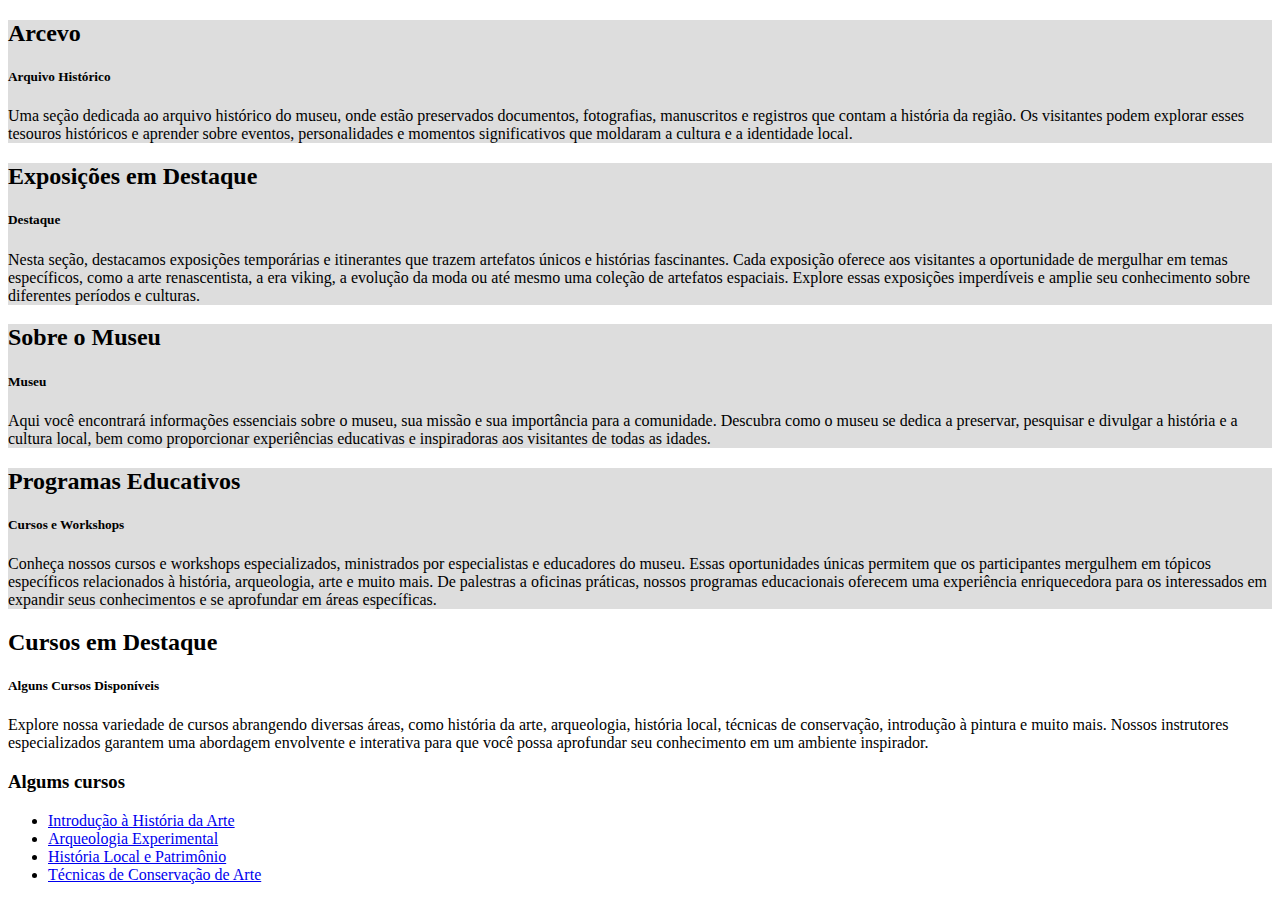
<file: paginaacervo/acervo.html>
<!doctype html>
<html lang="pt-BR">

<head>
  <meta charset="utf-8">
  <meta name="viewport" content="width=device-width, initial-scale=1">
  <title> </title>
  <link href="https://cdn.jsdelivr.net/npm/bootstrap@5.3.0-alpha1/dist/css/bootstrap.min.css" rel="stylesheet"
    integrity="sha384-GLhlTQ8iRABdZLl6O3oVMWSktQOp6b7In1Zl3/Jr59b6EGGoI1aFkw7cmDA6j6gD" crossorigin="anonymous">
</head>
<style>
  .bg-CinzaClaro {
    background-color: #ddd;
  }
</style>

<body>
  <div class="container mt-1">
    <div class="row">
      <div class="col-sm-8">
        <div class="rounded p-2 mb-3 bg-CinzaClaro">
          <h2>Arcevo</h2>
          <h5>Arquivo Histórico</h5>
          <p>Uma seção dedicada ao arquivo histórico do museu, onde estão preservados documentos, fotografias, manuscritos e registros que contam a história da região. Os visitantes podem explorar esses tesouros históricos e aprender sobre eventos, personalidades e momentos significativos que moldaram a cultura e a identidade local.</p>
        </div>
        <div class="rounded p-2 mb-3 bg-CinzaClaro">
          <h2>Exposições em Destaque</h2>
          <h5>Destaque</h5>
          <p>Nesta seção, destacamos exposições temporárias e itinerantes que trazem artefatos únicos e histórias fascinantes. Cada exposição oferece aos visitantes a oportunidade de mergulhar em temas específicos, como a arte renascentista, a era viking, a evolução da moda ou até mesmo uma coleção de artefatos espaciais. Explore essas exposições imperdíveis e amplie seu conhecimento sobre diferentes períodos e culturas.</p>
        </div>
        <div class="rounded p-2 mb-3 bg-CinzaClaro">
          <h2>Sobre o Museu</h2>
          <h5>Museu</h5>
          <p>Aqui você encontrará informações essenciais sobre o museu, sua missão e sua importância para a comunidade. Descubra como o museu se dedica a preservar, pesquisar e divulgar a história e a cultura local, bem como proporcionar experiências educativas e inspiradoras aos visitantes de todas as idades. </p>
        </div>
        <div class="rounded p-2 mb-3 bg-CinzaClaro">
          <h2>Programas Educativos</h2>
          <h5>Cursos e Workshops</h5>
          <p>Conheça nossos cursos e workshops especializados, ministrados por especialistas e educadores do museu. Essas oportunidades únicas permitem que os participantes mergulhem em tópicos específicos relacionados à história, arqueologia, arte e muito mais. De palestras a oficinas práticas, nossos programas educacionais oferecem uma experiência enriquecedora para os interessados em expandir seus conhecimentos e se aprofundar em áreas específicas.</p>
        </div>
      </div>
      <div class="col-sm-4">
        <h2>Cursos em Destaque</h2>
        <h5> Alguns Cursos Disponíveis</h5>
        <p>Explore nossa variedade de cursos abrangendo diversas áreas, como história da arte, arqueologia, história local, técnicas de conservação, introdução à pintura e muito mais. Nossos instrutores especializados garantem uma abordagem envolvente e interativa para que você possa aprofundar seu conhecimento em um ambiente inspirador.</p>
        <h3 class="mt-4">Algums cursos</h3>
        <ul class="nav nav-pills flex-column">
          <li class="nav-item">
            <a class="nav-link " id="n1" onmouseover="marca(this.id)" onmouseout="marca(this.id)"  href="#">Introdução à História da Arte</a>
          </li>
          <li class="nav-item">
            <a class="nav-link " id="n2" onmouseover="marca(this.id)" onmouseout="marca(this.id)" href="#">Arqueologia Experimental</a>
          </li>
          <li class="nav-item">
            <a class="nav-link " id="n3" onmouseover="marca(this.id)" onmouseout="marca(this.id)" href="#">História Local e Patrimônio</a>
          </li>
          <li class="nav-item">
            <a class="nav-link " id="n4" onmouseover="marca(this.id)" onmouseout="marca(this.id)" href="#">Técnicas de Conservação de Arte</a>
          </li>
        </ul>
      </div>
    </div>
  </div>

  <script src="scriptacervo.js">
  </script>
  <script src="https://cdn.jsdelivr.net/npm/bootstrap@5.3.0-alpha1/dist/js/bootstrap.bundle.min.js"
    integrity="sha384-w76AqPfDkMBDXo30jS1Sgez6pr3x5MlQ1ZAGC+nuZB+EYdgRZgiwxhTBTkF7CXvN"
    crossorigin="anonymous"></script>
</body>

</html>
</file>
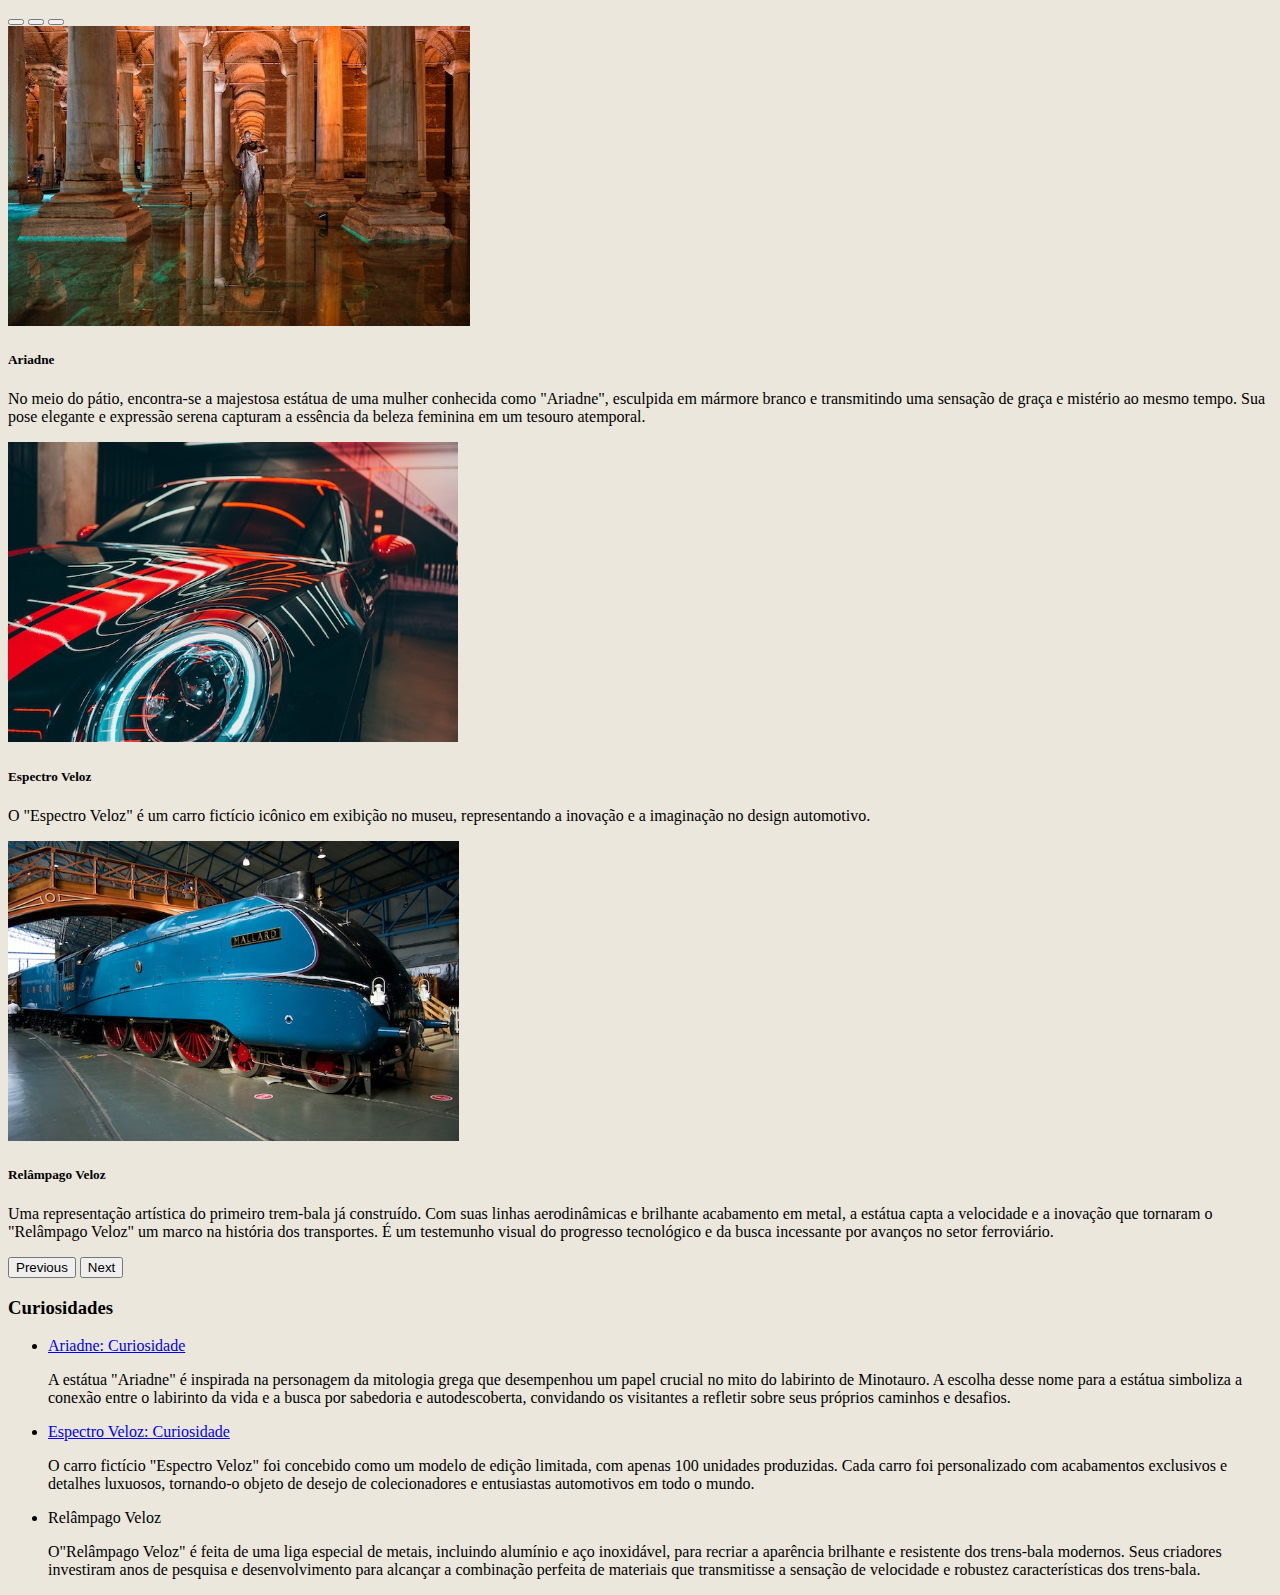
<file: paginaexposicoes/exposicoes.html>
<!doctype html>
<html lang="pt-BR">
  <head>
    <meta charset="utf-8">
    <meta name="viewport" content="width=device-width, initial-scale=1">
    <title>Expedições</title>
    <style>
        .bg-gray{
            background-color: #ebe7dc;
        }
        
        body::-webkit-scrollbar {
            width: 10px;
         }

        
    </style>
    <link href="https://cdn.jsdelivr.net/npm/bootstrap@5.3.0-alpha3/dist/css/bootstrap.min.css" rel="stylesheet" integrity="sha384-KK94CHFLLe+nY2dmCWGMq91rCGa5gtU4mk92HdvYe+M/SXH301p5ILy+dN9+nJOZ" crossorigin="anonymous">
  </head>
  <body class="bg-gray">

    <div id="carouselExampleCaptions" class="carousel slide px-4"   >
        <div class="carousel-indicators">
          <button type="button" data-bs-target="#carouselExampleCaptions" data-bs-slide-to="0" class="active" aria-current="true" aria-label="Slide 1"></button>
          <button type="button" data-bs-target="#carouselExampleCaptions" data-bs-slide-to="1" aria-label="Slide 2"></button>
          <button type="button" data-bs-target="#carouselExampleCaptions" data-bs-slide-to="2" aria-label="Slide 3"></button>
        </div>
        <div class="carousel-inner ">
          <div class="carousel-item active  ">
            <img src="/img/exposicao3.png.jpg" style="height: 300px;" class="d-block w-100" alt="..." >
            <div class="carousel-caption d-none d-md-block">
              <h5>Ariadne</h5>
              <p>No meio do pátio, encontra-se a majestosa estátua de uma mulher conhecida como "Ariadne", esculpida em mármore branco e transmitindo uma sensação de graça e mistério ao mesmo tempo. Sua pose elegante e expressão serena capturam a essência da beleza feminina em um tesouro atemporal.</p>
            </div>
          </div>
          <div class="carousel-item  ">
            <img src="/img/exposicao2.png.jpg" style="height: 300px;" class="d-block  w-100" alt="...">
            <div class="carousel-caption d-none d-md-block">
              <h5 >Espectro Veloz</h5>
              <p>O "Espectro Veloz" é um carro fictício icônico em exibição no museu, representando a inovação e a imaginação no design automotivo.</p>
            </div>
          </div>
          <div class="carousel-item  r">
            <img src="/img/exposicao.png.jpg" style="height: 300px;" class="d-block  w-100" alt="...">
            <div class="carousel-caption d-none d-md-block">
              <h5 >Relâmpago Veloz</h5>
              <p>Uma representação artística do primeiro trem-bala já construído. Com suas linhas aerodinâmicas e brilhante acabamento em metal, a estátua capta a velocidade e a inovação que tornaram o "Relâmpago Veloz" um marco na história dos transportes. É um testemunho visual do progresso tecnológico e da busca incessante por avanços no setor ferroviário.</p>
            </div>
          </div>
        </div>
        <button class="carousel-control-prev" type="button" data-bs-target="#carouselExampleCaptions" data-bs-slide="prev">
          <span class="carousel-control-prev-icon" aria-hidden="true"></span>
          <span class="visually-hidden">Previous</span>
        </button>
        <button class="carousel-control-next" type="button" data-bs-target="#carouselExampleCaptions" data-bs-slide="next">
          <span class="carousel-control-next-icon" aria-hidden="true"></span>
          <span class="visually-hidden">Next</span>
        </button>
      </div>
      <h3 class="text-center">Curiosidades</h3>
      <ul class="nav justify-content-center p-5 bg-gray ">
        <li class="nav-item bg-info rounded-4 mb-2">
          <a class="nav-link " aria-current="page" href="#">Ariadne: Curiosidade</a>
          <p>A estátua "Ariadne" é inspirada na personagem da mitologia grega que desempenhou um papel crucial no mito do labirinto de Minotauro. A escolha desse nome para a estátua simboliza a conexão entre o labirinto da vida e a busca por sabedoria e autodescoberta, convidando os visitantes a refletir sobre seus próprios caminhos e desafios.</p>
        </li>
        <li class="nav-item bg-info rounded-4 mb-2">
          <a class="nav-link" href="#">Espectro Veloz: Curiosidade</a>
          <p>O carro fictício "Espectro Veloz" foi concebido como um modelo de edição limitada, com apenas 100 unidades produzidas. Cada carro foi personalizado com acabamentos exclusivos e detalhes luxuosos, tornando-o objeto de desejo de colecionadores e entusiastas automotivos em todo o mundo.</p>
        </li>
        <li class="nav-item bg-info rounded-4 ">
          <a class="nav-link ">Relâmpago Veloz</a>
          <p>
            O"Relâmpago Veloz" é feita de uma liga especial de metais, incluindo alumínio e aço inoxidável, para recriar a aparência brilhante e resistente dos trens-bala modernos. Seus criadores investiram anos de pesquisa e desenvolvimento para alcançar a combinação perfeita de materiais que transmitisse a sensação de velocidade e robustez características dos trens-bala.</p>
        </li>
      </ul>
 
    <script src="https://cdn.jsdelivr.net/npm/bootstrap@5.3.0-alpha3/dist/js/bootstrap.bundle.min.js" integrity="sha384-ENjdO4Dr2bkBIFxQpeoTz1HIcje39Wm4jDKdf19U8gI4ddQ3GYNS7NTKfAdVQSZe" crossorigin="anonymous"></script>
  </body>
</html>
</file>
